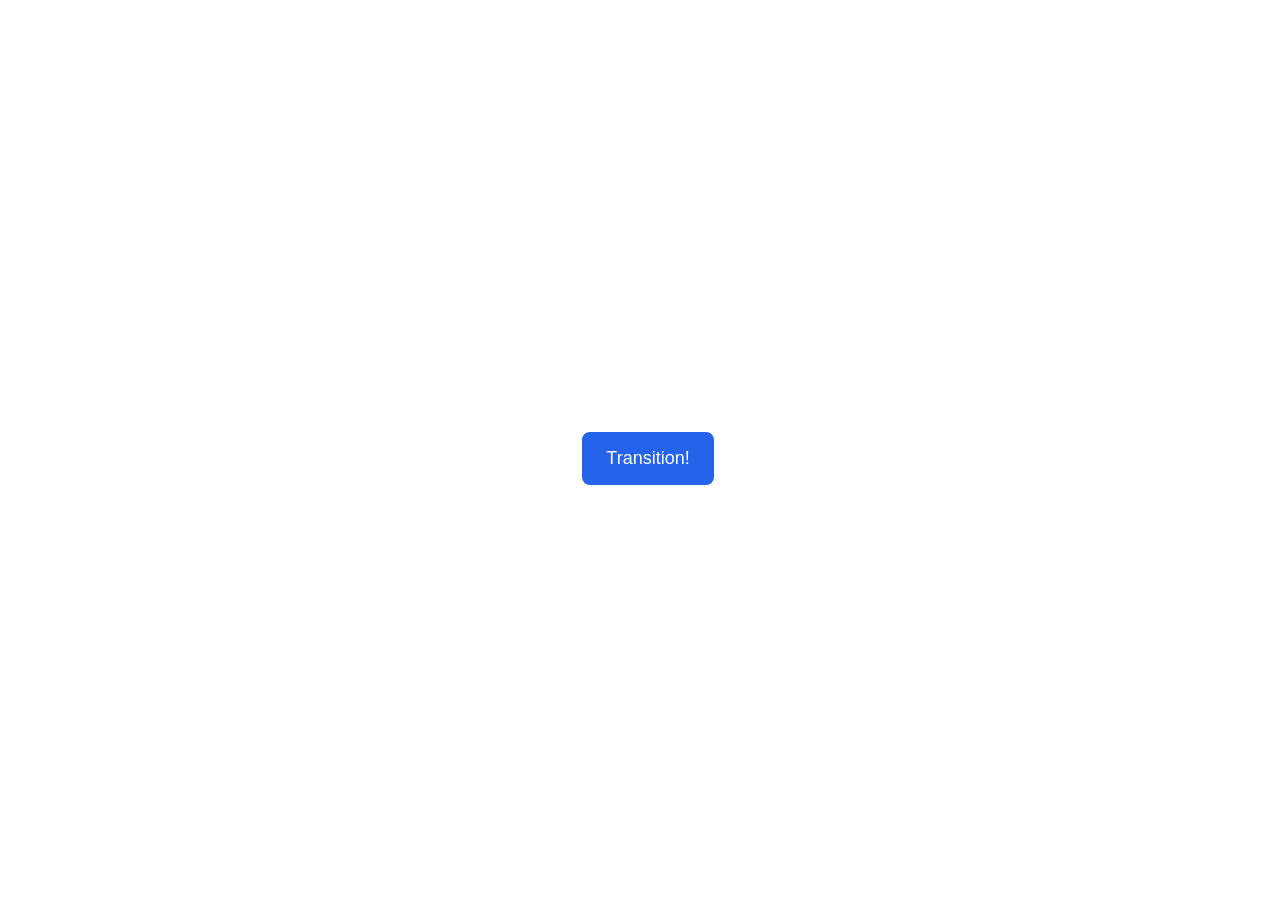
<file: advanced-html-css/animation/01-button-hover/index.html>
<!DOCTYPE html>
<html lang="en">
  <head>
    <meta charset="UTF-8" />
    <meta http-equiv="X-UA-Compatible" content="IE=edge" />
    <meta name="viewport" content="width=device-width, initial-scale=1.0" />
    <title>Button Hover</title>
    <link rel="stylesheet" href="style.css" />
  </head>
  <body>
    <div id="transition-container">
      <button>Transition!</button>
    </div>
  </body>
</html>
</file>
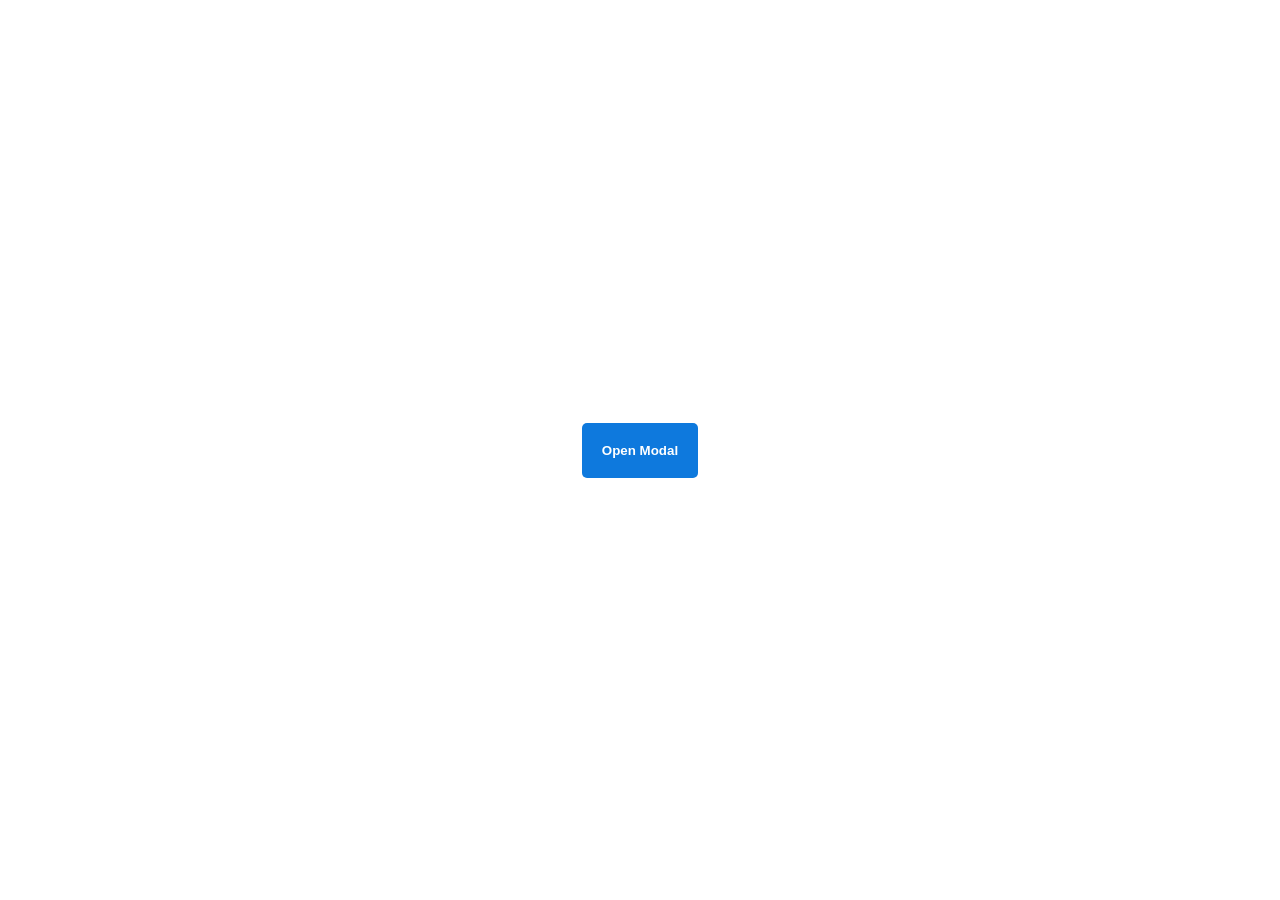
<file: advanced-html-css/animation/02-pop-up/index.html>
<!DOCTYPE html>
<html lang="en">
  <head>
    <meta charset="UTF-8" />
    <meta http-equiv="X-UA-Compatible" content="IE=edge" />
    <meta name="viewport" content="width=device-width, initial-scale=1.0" />
    <title>Popup</title>
    <link rel="stylesheet" href="style.css" />
  </head>
  <body>
    <div class="backdrop"></div>
    <div class="popup-modal">
      <h1>Look at me!</h1>
      <p>I'm a pop up dialog!</p>
      <button id="close-modal">Close Modal</button>
    </div>
    <div class="button-container">
      <button id="trigger-modal">Open Modal</button>
    </div>
    <script src="script.js"></script>
  </body>
</html>
</file>
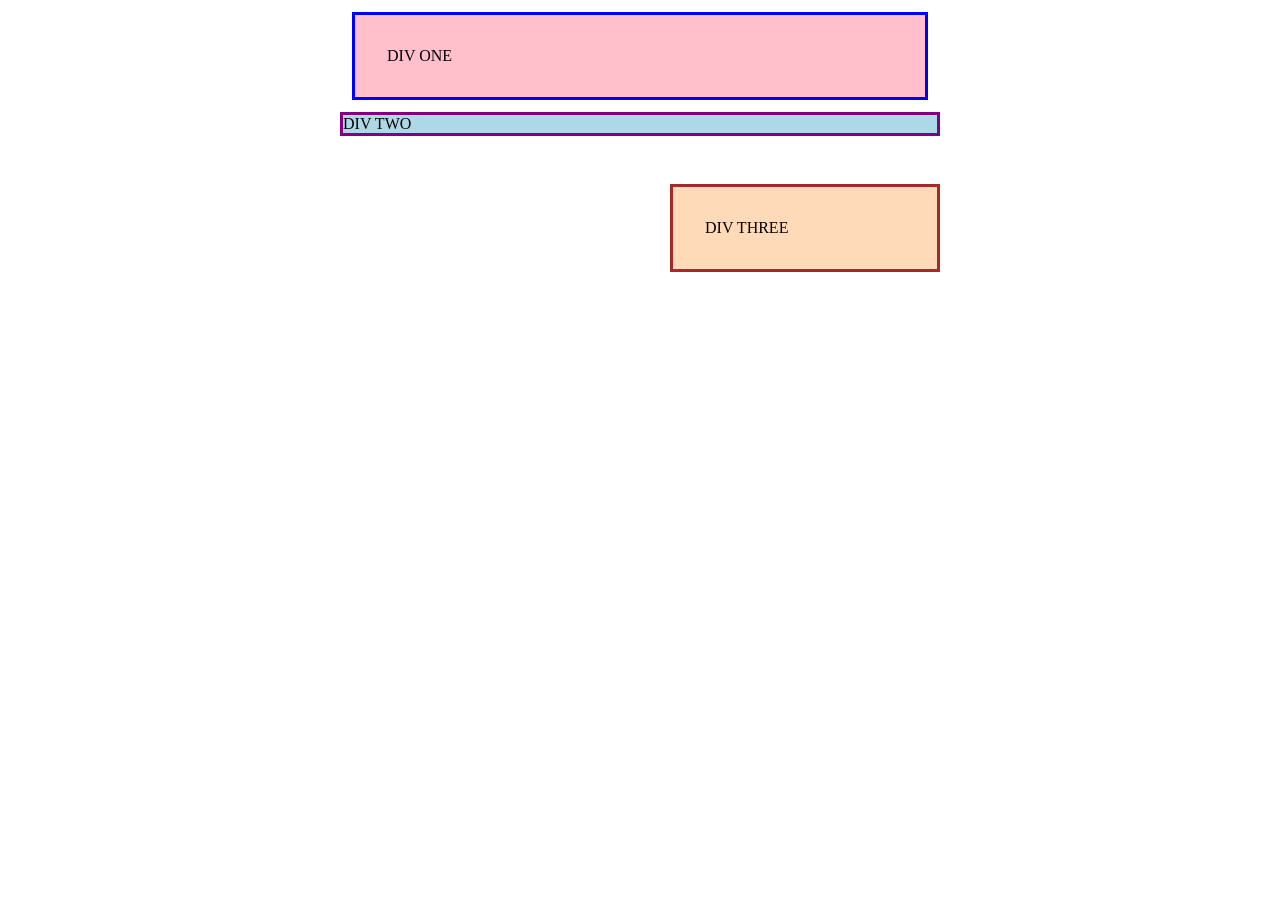
<file: foundations/block-and-inline/01-margin-and-padding-1/index.html>
<!DOCTYPE html>
<html lang="en">
  <head>
    <meta charset="UTF-8">
    <meta http-equiv="X-UA-Compatible" content="IE=edge">
    <meta name="viewport" content="width=device-width, initial-scale=1.0">
    <title>Margin and Padding exercise</title>
    <link rel="stylesheet" href="style.css">
  </head>
  <body>
    <div class="one">
      DIV ONE
    </div>
    <div class="two">
      DIV TWO
    </div>
    <div class="three">
      DIV THREE
    </div>
  </body>
</html>
</file>
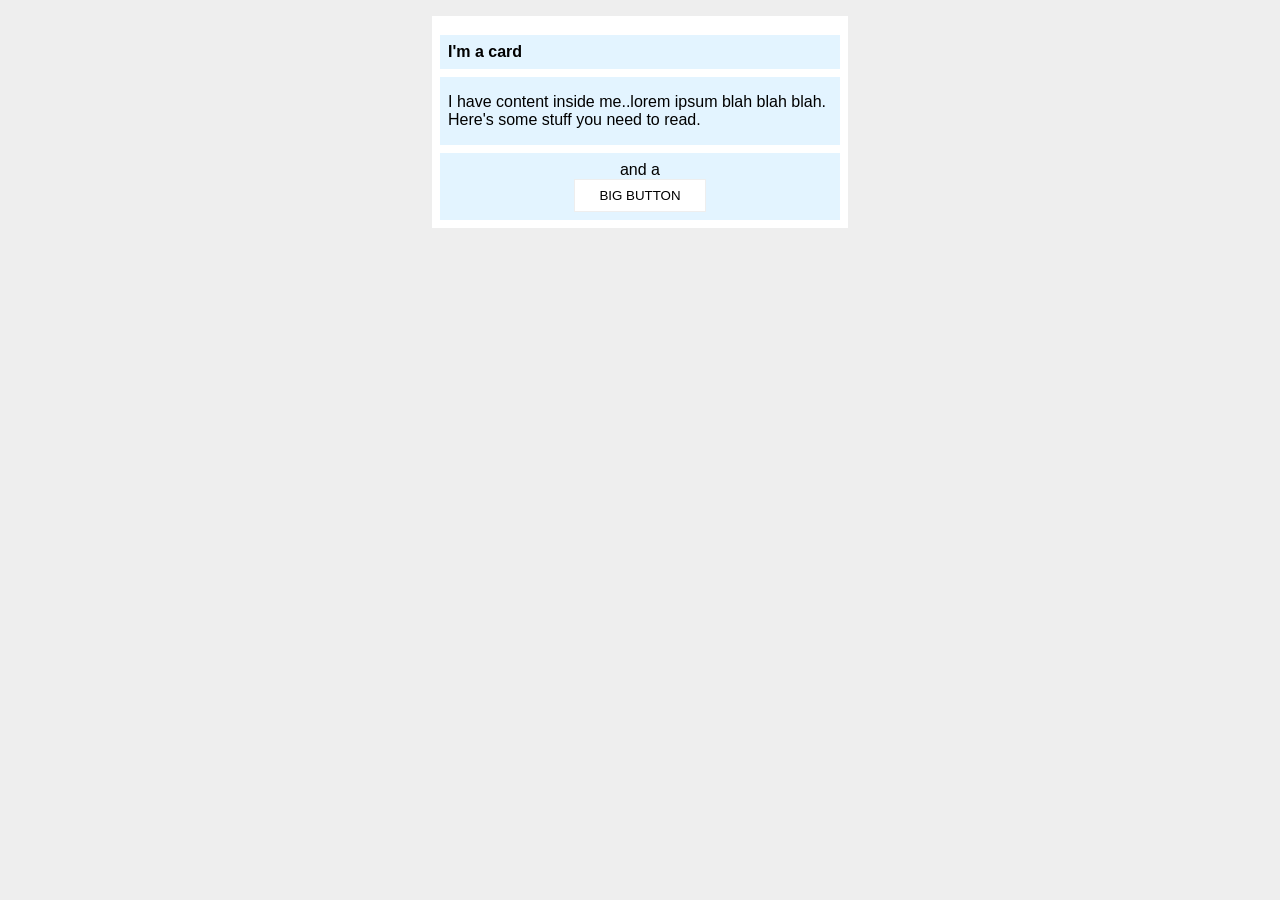
<file: foundations/block-and-inline/02-margin-and-padding-2/index.html>
<!DOCTYPE html>
<html lang="en">
  <head>
    <meta charset="UTF-8">
    <meta http-equiv="X-UA-Compatible" content="IE=edge">
    <meta name="viewport" content="width=device-width, initial-scale=1.0">
    <title>Margin and Padding exercise 2</title>
    <link rel="stylesheet" href="style.css">
  </head>
  <body>
    <div class="card">
      <h1 class="title">I'm a card</h1>
      <div class="content">I have content inside me..lorem ipsum blah blah blah. Here's some stuff you need to read.</div>
      <div class="button-container">and a <button>BIG BUTTON</button></div>
    </div>
  </body>
</html>
</file>
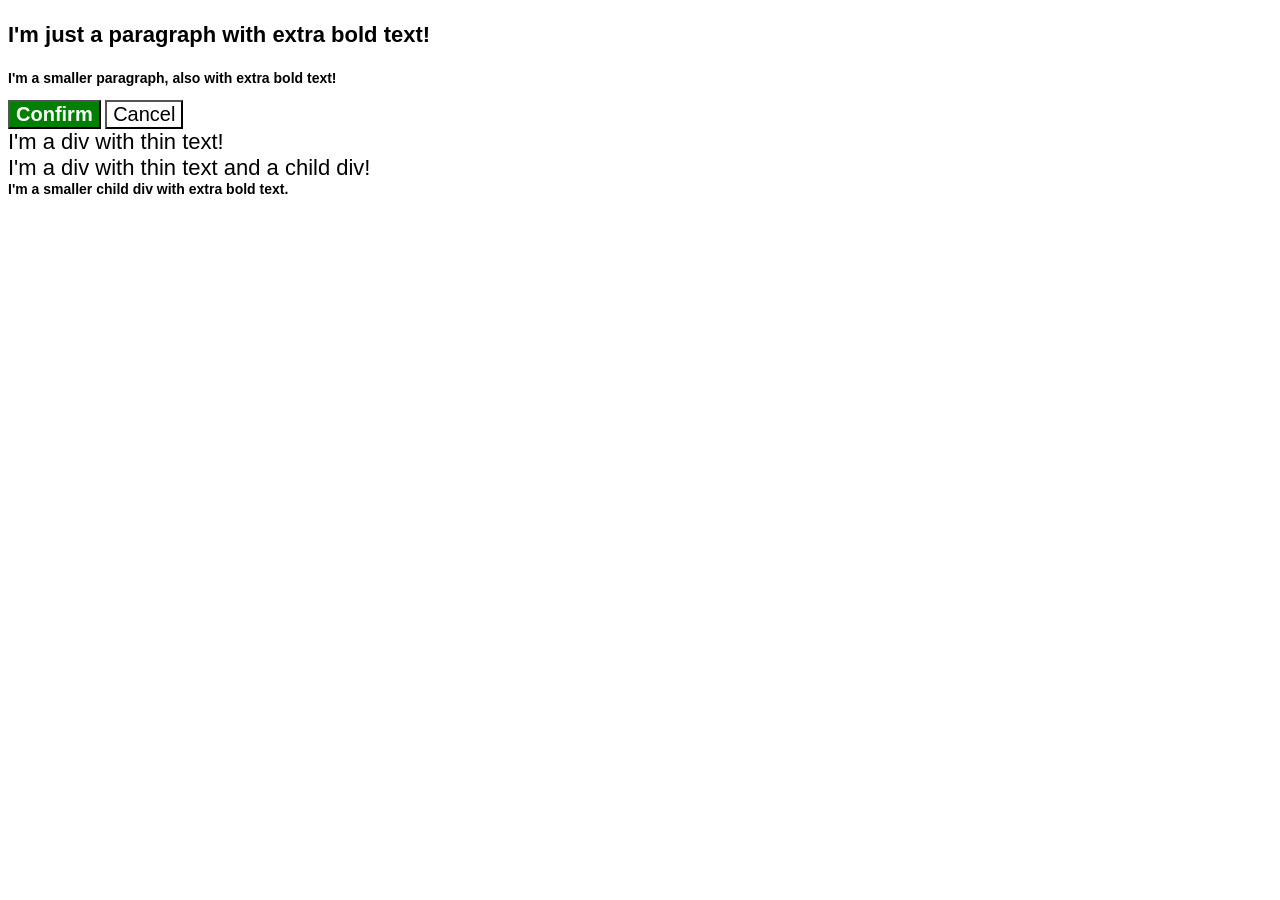
<file: foundations/cascade/01-cascade-fix/index.html>
<!DOCTYPE html>
<html lang="en">
  <head>
    <meta charset="UTF-8">
    <meta http-equiv="X-UA-Compatible" content="IE=edge">
    <meta name="viewport" content="width=device-width, initial-scale=1.0">
    <title>Fix the Cascade</title>
    <link rel="stylesheet" href="style.css">
  </head>
  <body>
    <p class="para">I'm just a paragraph with extra bold text!</p>
    <p class="para small-para">I'm a smaller paragraph, also with extra bold text!</p>

    <button id="confirm-button" class="button confirm">Confirm</button>
    <button id="cancel-button" class="button cancel">Cancel</button>

    <div class="text">I'm a div with thin text!</div>
    <div class="text">I'm a div with thin text and a child div!
      <div class="text child">I'm a smaller child div with extra bold text.</div>
    </div>
  </body>
</html>
</file>
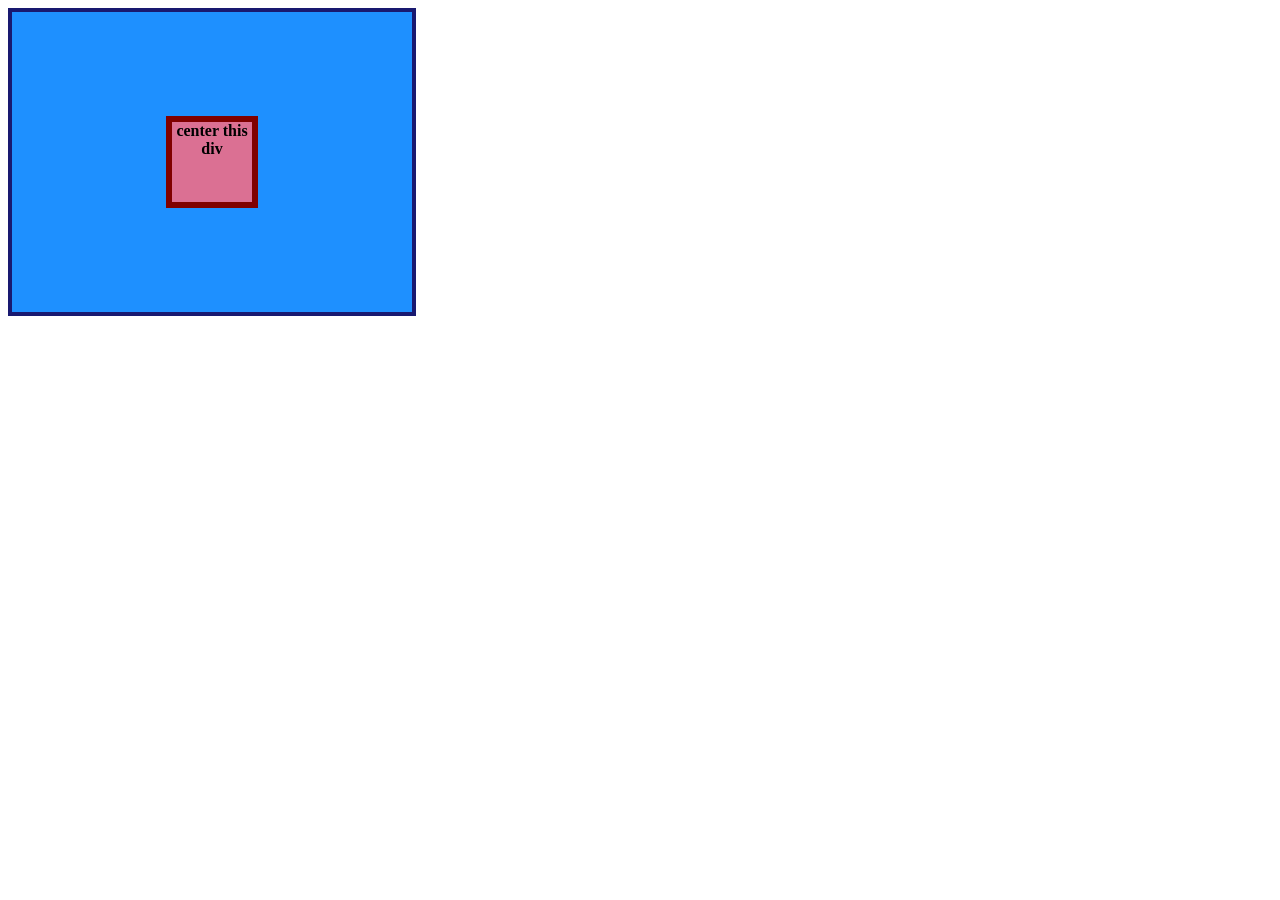
<file: foundations/flex/01-flex-center/index.html>
<!DOCTYPE html>
<html lang="en">
  <head>
    <meta charset="UTF-8">
    <meta http-equiv="X-UA-Compatible" content="IE=edge">
    <meta name="viewport" content="width=device-width, initial-scale=1.0">
    <title>CENTER THIS DIV</title>
    <link rel="stylesheet" href="style.css">
  </head>
  <body>
    <div class="container">
      <div class="box">center this div</div>
    </div>
  </body>
</html>
</file>
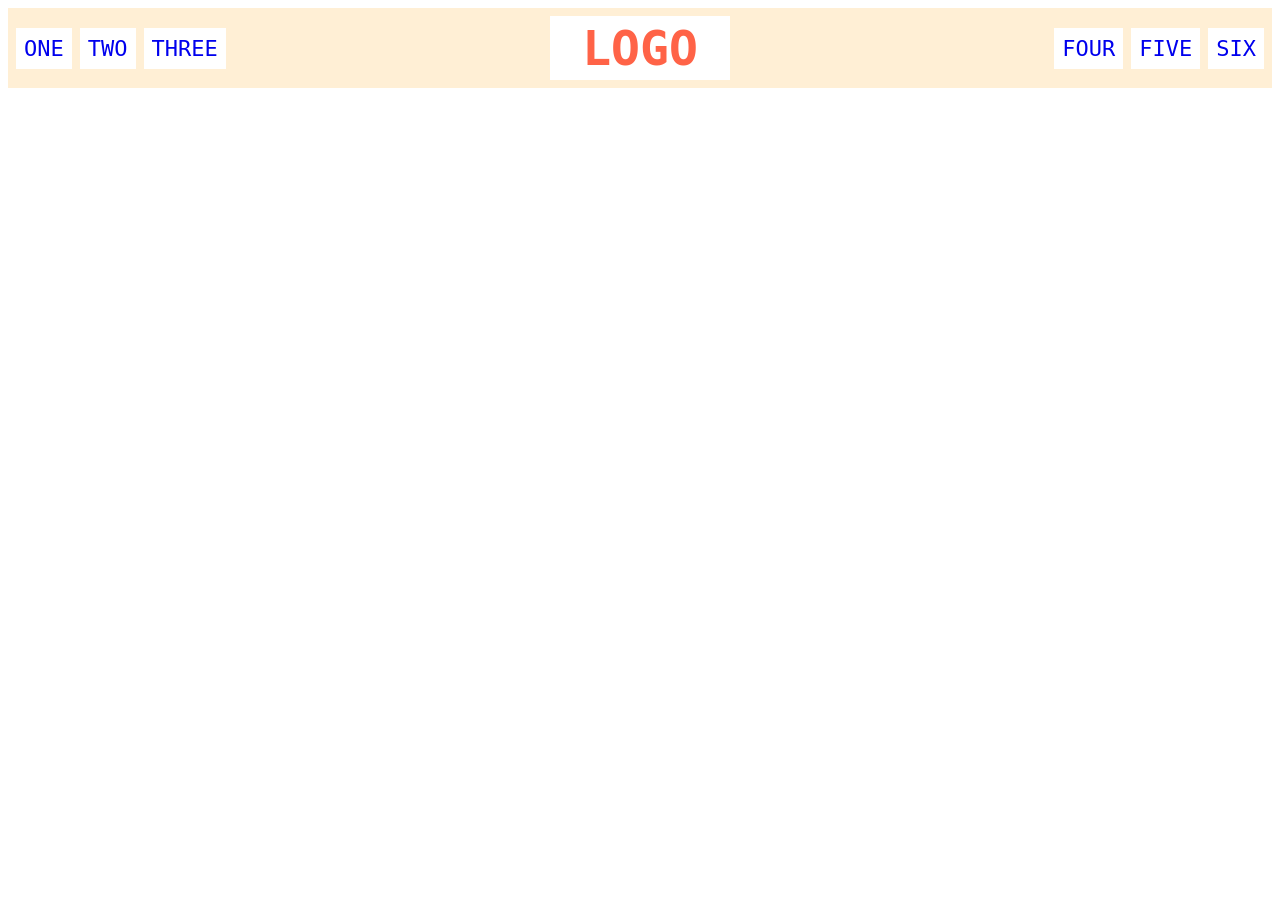
<file: foundations/flex/02-flex-header/index.html>
<!DOCTYPE html>
<html lang="en">
  <head>
    <meta charset="UTF-8">
    <meta http-equiv="X-UA-Compatible" content="IE=edge">
    <meta name="viewport" content="width=device-width, initial-scale=1.0">
    <title>Flex Header</title>
    <link rel="stylesheet" href="style.css">
  </head>
  <body>
    <div class="header">
      <div class="left-links">
        <ul>
          <li><a href="#">ONE</a></li>
          <li><a href="#">TWO</a></li>
          <li><a href="#">THREE</a></li>
        </ul>
      </div>
      <div class="logo">LOGO</div>
      <div class="right-links">
        <ul>
          <li><a href="#">FOUR</a></li>
          <li><a href="#">FIVE</a></li>
          <li><a href="#">SIX</a></li>
        </ul>
      </div>
    </div>
  </body>
</html>
</file>
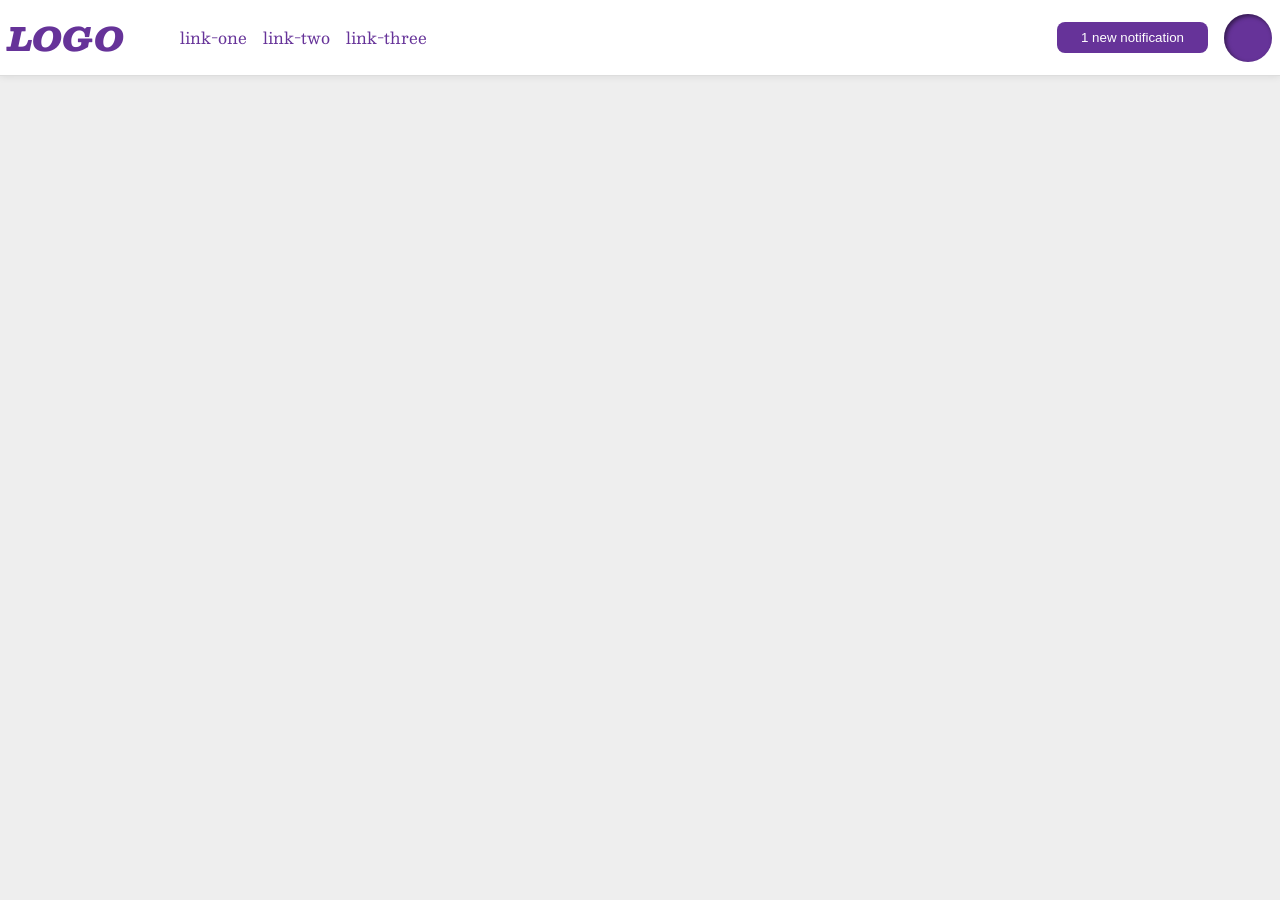
<file: foundations/flex/03-flex-header-2/index.html>
<!DOCTYPE html>
<html lang="en">
  <head>
    <meta charset="UTF-8">
    <meta http-equiv="X-UA-Compatible" content="IE=edge">
    <meta name="viewport" content="width=device-width, initial-scale=1.0">
    <title>Flex Header 2</title>
    <link rel="stylesheet" href="style.css">
  </head>
  <body>
    <div class="header">
    <div class="flex-container1">  
      <div class="logo">
        LOGO
      </div>
      <ul class="links">
        <li><a href="https://google.com">link-one</a></li>
        <li><a href="https://google.com">link-two</a></li>
        <li><a href="https://google.com">link-three</a></li>
      </ul>
    </div>
    <div class="flex-container2">
      <button class="notifications">
        1 new notification
      </button>
      <div class="profile-image"></div>
    </div>
    </div>
  </body>
</html>
</file>
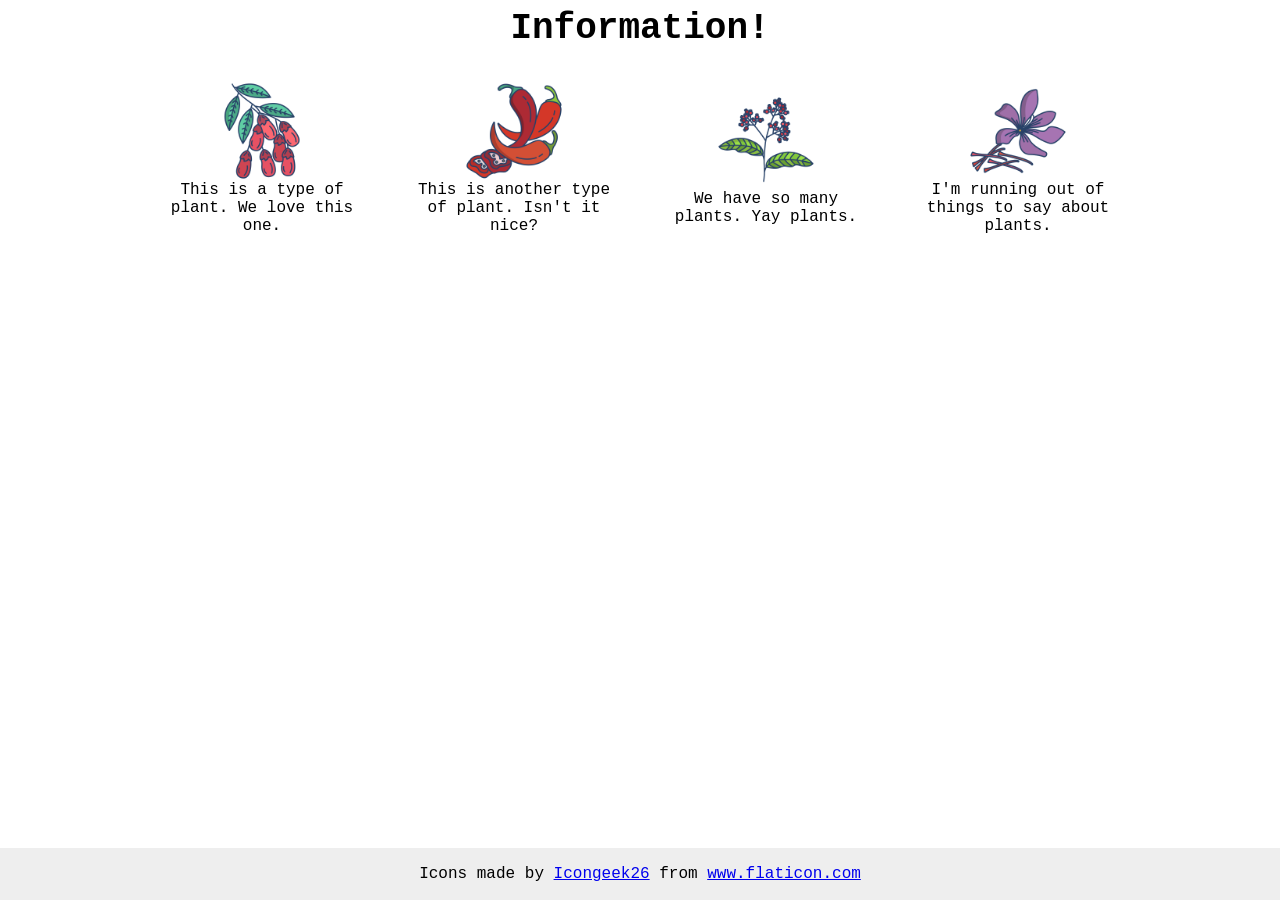
<file: foundations/flex/04-flex-information/index.html>
<!DOCTYPE html>
<html lang="en">
  <head>
    <meta charset="UTF-8">
    <meta http-equiv="X-UA-Compatible" content="IE=edge">
    <meta name="viewport" content="width=device-width, initial-scale=1.0">
    <title>Information</title>
    <link rel="stylesheet" href="style.css">
  </head>
  <body>
    <div class="title">Information!</div>
    <div class="header">
      <div class="container1">
        <img src="./images/barberry.png" alt="barberry">
        <div class="text">This is a type of plant. We love this one.</div>
      </div>
      <div class="container2">
        <img src="./images/chilli.png" alt="chili">
        <div class="text">This is another type of plant. Isn't it nice?</div>
      </div>
      <div class="container3">
        <img src="./images/pepper.png" alt="pepper">
        <div class="text">We have so many plants. Yay plants.</div>
      </div>
      <div class="container4">  
        <img src="./images/saffron.png" alt="saffron">
        <div class="text">I'm running out of things to say about plants.</div>
      </div>  
    <!-- disregard this section, it's here to give attribution to the creator of these icons -->
    <div class="footer">
      <div>Icons made by <a href="https://www.flaticon.com/authors/icongeek26" title="Icongeek26">Icongeek26</a> from <a href="https://www.flaticon.com/" title="Flaticon">www.flaticon.com</a></div>
    </div>
    </div>
  </body>
</html>
</file>
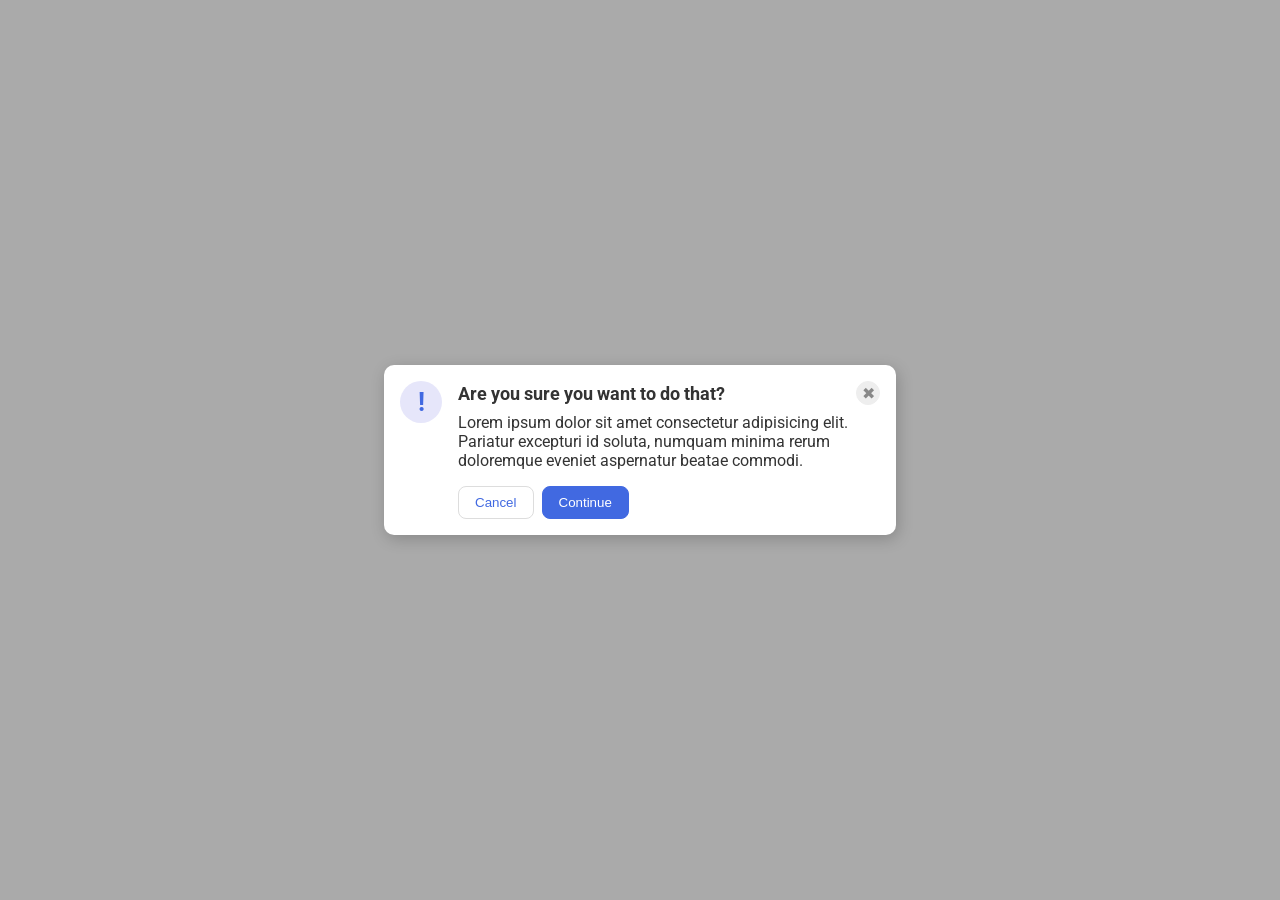
<file: foundations/flex/05-flex-modal/index.html>
<!DOCTYPE html>
<html lang="en">
<head>
  <meta charset="UTF-8">
  <meta http-equiv="X-UA-Compatible" content="IE=edge">
  <meta name="viewport" content="width=device-width, initial-scale=1.0">
  <link rel="stylesheet" href="style.css">
  <title>Modal</title>
</head>
<body>

  <div class="modal">
    <div class="icon">!</div>

    <div class="container">
      <div class="header">
        Are you sure you want to do that?
        <button class="close-button">✖</button>
      </div>

      <div class="text">
        Lorem ipsum dolor sit amet consectetur adipisicing elit. Pariatur excepturi id soluta, numquam minima rerum doloremque eveniet aspernatur beatae commodi.
      </div>

      <div class="actions">
        <button class="cancel">Cancel</button>
        <button class="continue">Continue</button>
      </div>
    </div>
  </div>

</body>
</html>
</file>
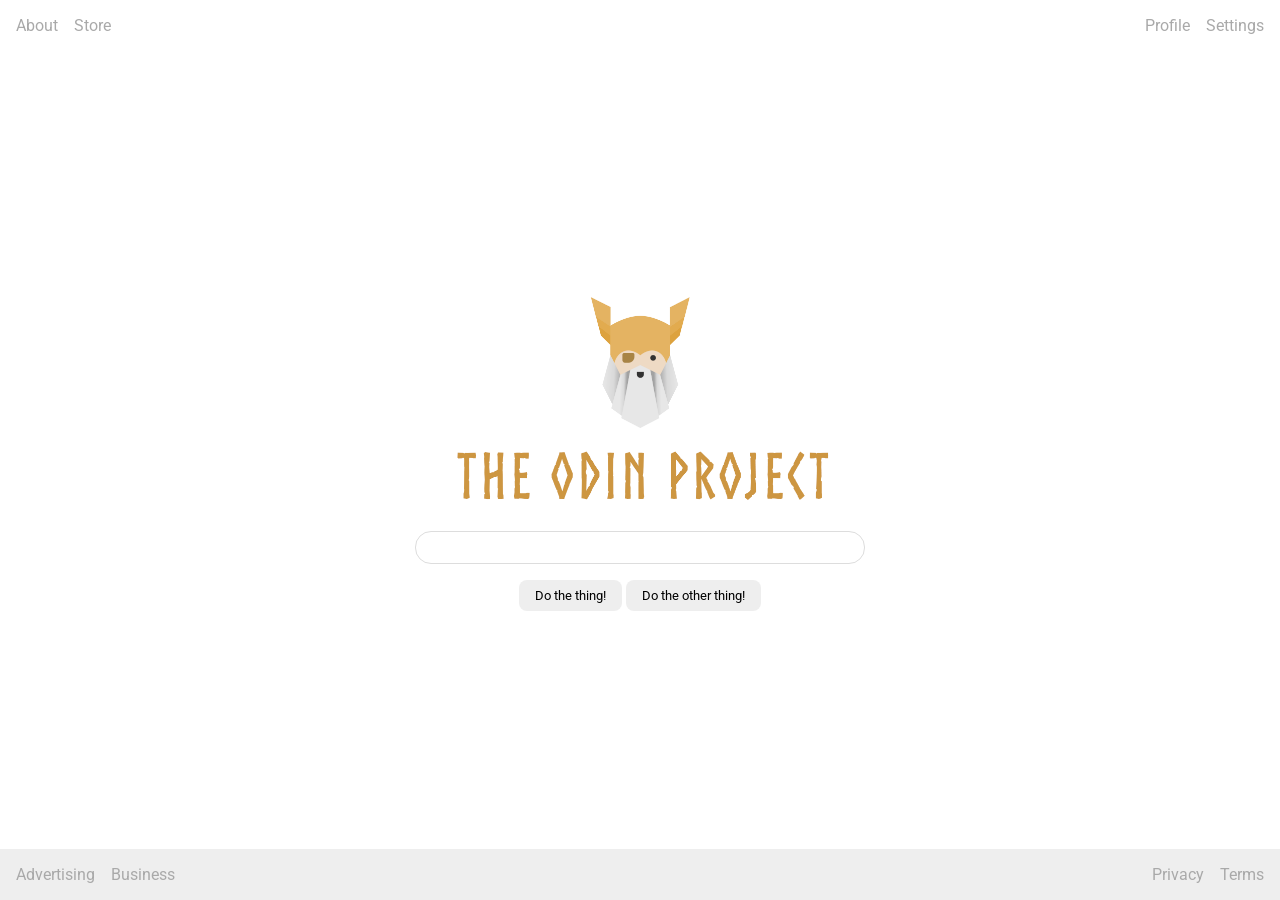
<file: foundations/flex/06-flex-layout/index.html>
<!DOCTYPE html>
<html lang="en">
  <head>
    <meta charset="UTF-8">
    <meta http-equiv="X-UA-Compatible" content="IE=edge">
    <meta name="viewport" content="width=device-width, initial-scale=1.0">
    <title>LAYOUT</title>
    <link rel="stylesheet" href="./style.css">
  </head>
  <body>
    <div class="header">
      <ul class="left-links">
        <li><a href="#">About</a></li>
        <li><a href="#">Store</a></li>
      </ul>
      <ul class="right-links">
        <li><a href="#">Profile</a></li>
        <li><a href="#">Settings</a></li>
      </ul>
    </div>
    <div class="content">
      <img src="./logo.png" alt="Project logo. Represents odin with the project name.">
      <div class="input">
        <input type="text">
      </div>
      <div class="buttons">
        <button>Do the thing!</button>
        <button>Do the other thing!</button>
      </div>
    </div>
    <div class="footer">
      <ul class="left-links">
        <li><a href="#">Advertising</a></li>
        <li><a href="#">Business</a></li>
      </ul>
      <ul class="right-links">
        <li><a href="#">Privacy</a></li>
        <li><a href="#">Terms</a></li>
      </ul>
    </div>
  </body>
</html>
</file>
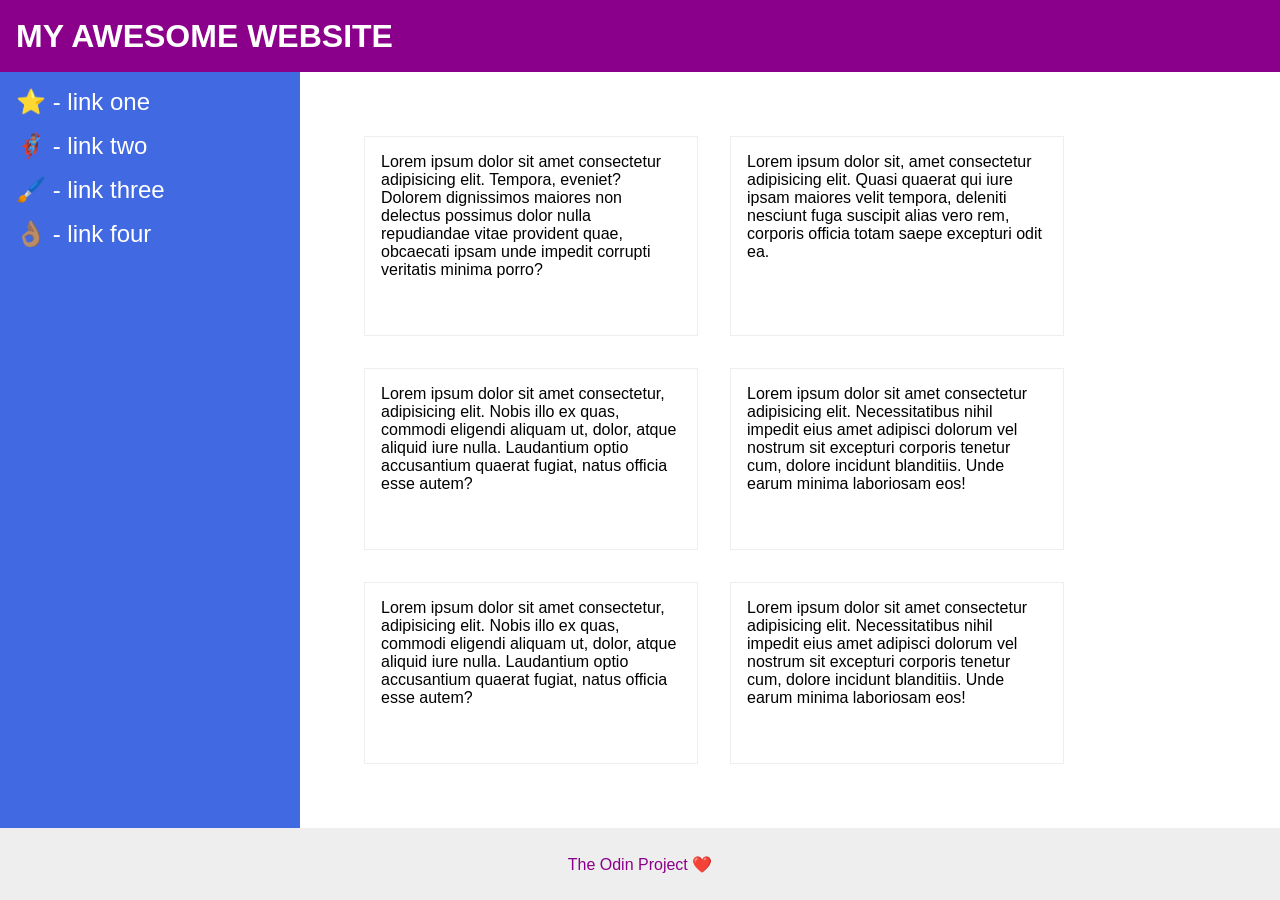
<file: foundations/flex/07-flex-layout-2/index.html>
<!DOCTYPE html>
<html lang="en">
  <head>
    <meta charset="UTF-8">
    <meta http-equiv="X-UA-Compatible" content="IE=edge">
    <meta name="viewport" content="width=device-width, initial-scale=1.0">
    <title>The Holy Grail</title>
    <link rel="stylesheet" href="style.css">
  </head>
  <body>
    <div class="header">
      MY AWESOME WEBSITE
    </div>
    <div class="content">
    <div class="sidebar">
      <ul>
        <li><a href="#">⭐ - link one</a></li>
        <li><a href="#">🦸🏽‍♂️ - link two</a></li>
        <li><a href="#">🖌️ - link three</a></li>
        <li><a href="#">👌🏽 - link four</a></li>
      </ul>
    </div>
    <div class="cards">
      <div class="card">Lorem ipsum dolor sit amet consectetur adipisicing elit. Tempora, eveniet? Dolorem dignissimos maiores non delectus possimus dolor nulla repudiandae vitae provident quae, obcaecati ipsam unde impedit corrupti veritatis minima porro?</div>
      <div class="card">Lorem ipsum dolor sit, amet consectetur adipisicing elit. Quasi quaerat qui iure ipsam maiores velit tempora, deleniti nesciunt fuga suscipit alias vero rem, corporis officia totam saepe excepturi odit ea.</div>
      <div class="card">Lorem ipsum dolor sit amet consectetur, adipisicing elit. Nobis illo ex quas, commodi eligendi aliquam ut, dolor, atque aliquid iure nulla. Laudantium optio accusantium quaerat fugiat, natus officia esse autem?</div>
      <div class="card">Lorem ipsum dolor sit amet consectetur adipisicing elit. Necessitatibus nihil impedit eius amet adipisci dolorum vel nostrum sit excepturi corporis tenetur cum, dolore incidunt blanditiis. Unde earum minima laboriosam eos!</div>
      <div class="card">Lorem ipsum dolor sit amet consectetur, adipisicing elit. Nobis illo ex quas, commodi eligendi aliquam ut, dolor, atque aliquid iure nulla. Laudantium optio accusantium quaerat fugiat, natus officia esse autem?</div>
      <div class="card">Lorem ipsum dolor sit amet consectetur adipisicing elit. Necessitatibus nihil impedit eius amet adipisci dolorum vel nostrum sit excepturi corporis tenetur cum, dolore incidunt blanditiis. Unde earum minima laboriosam eos!</div>
    </div>
    </div>
    <div class="footer">
      The Odin Project ❤️
    </div>
  </body>
</html>
</file>
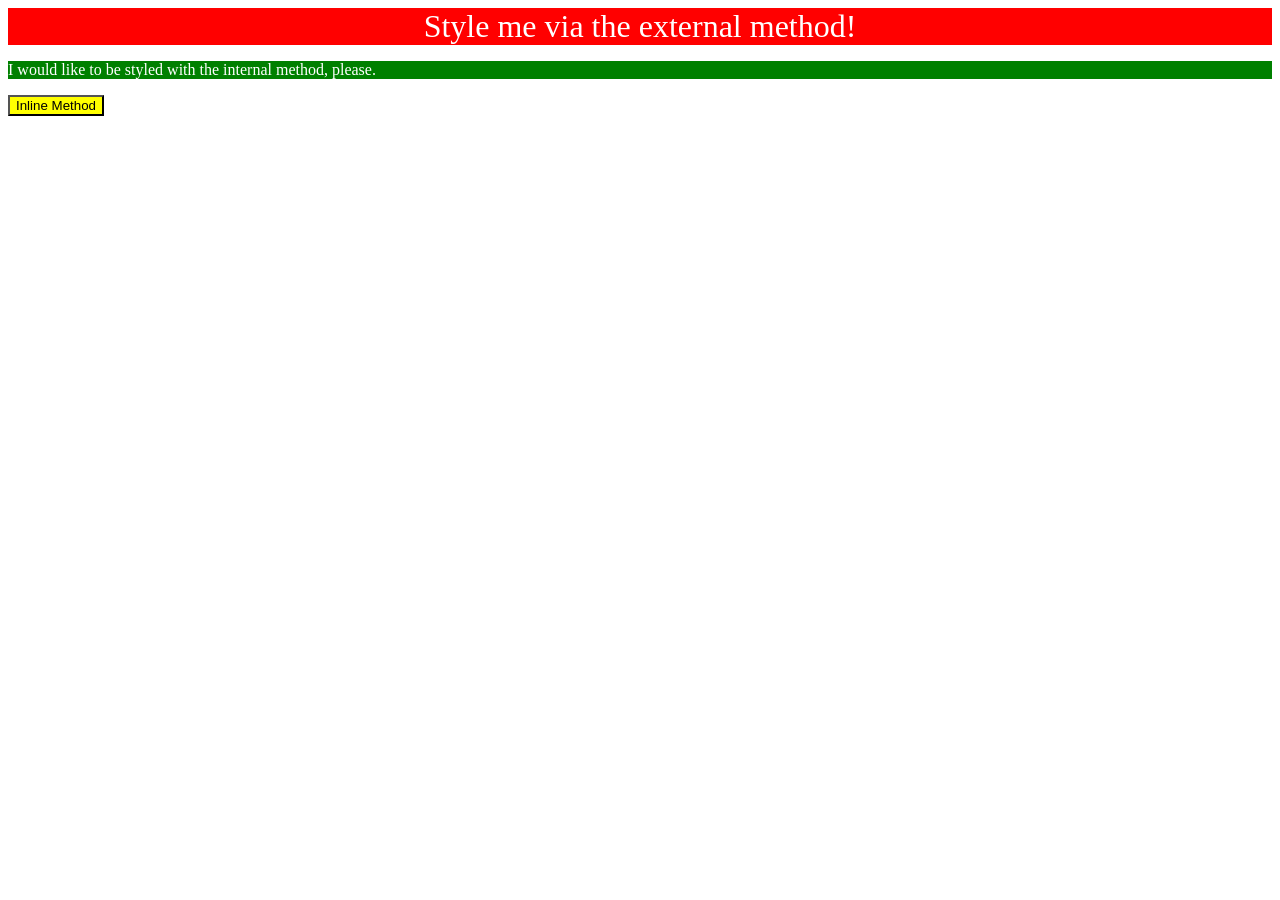
<file: foundations/intro-to-css/01-css-methods/index.html>
<!DOCTYPE html>
<html lang="en">
  <head>
    <meta charset="UTF-8">
    <meta http-equiv="X-UA-Compatible" content="IE=edge">
    <meta name="viewport" content="width=device-width, initial-scale=1.0">
    <link rel="stylesheet" href="styles.css">
    <title>Methods for Adding CSS</title>
    <style>
      p{
        color: white;
        background-color: green;
      }
    </style>
  </head>
  <body>
    <div>Style me via the external method!</div>
    <p>I would like to be styled with the internal method, please.</p>
    <button style="background-color: yellow">Inline Method</button>
  </body>
</html>
</file>
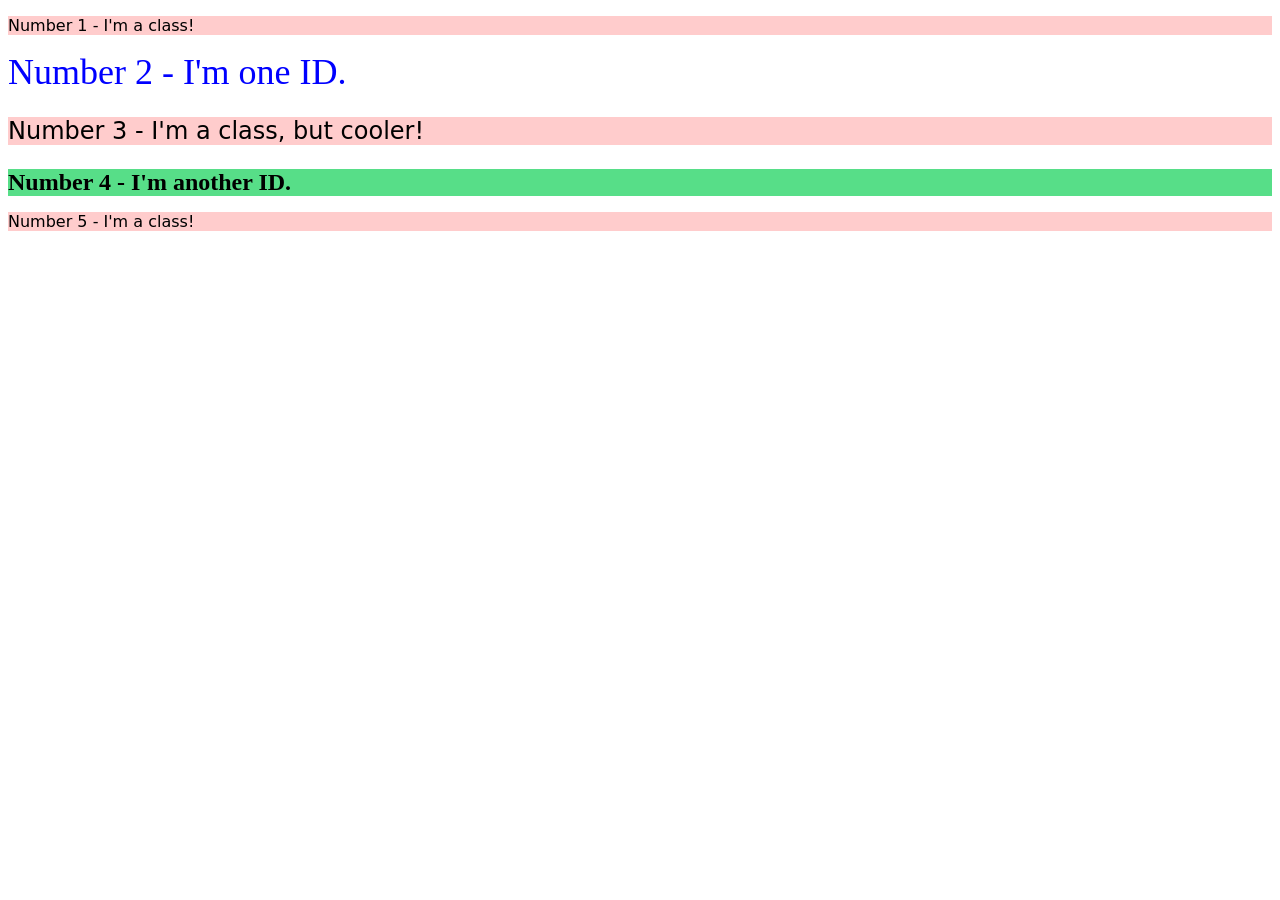
<file: foundations/intro-to-css/02-class-id-selectors/index.html>
<!DOCTYPE html>
<html lang="en">
  <head>
    <meta charset="UTF-8">
    <meta http-equiv="X-UA-Compatible" content="IE=edge">
    <meta name="viewport" content="width=device-width, initial-scale=1.0">
    <title>Class and ID Selectors</title>
    <link rel="stylesheet" href="style.css">
  </head>
  <body>
    <p class="odd">Number 1 - I'm a class!</p>
    <div id="second-line">Number 2 - I'm one ID.</div>
    <p class="odd third-line">Number 3 - I'm a class, but cooler!</p>
    <div id="fourth-line">Number 4 - I'm another ID.</div>
    <p class="odd">Number 5 - I'm a class!</p>
  </body>
</html>
</file>
<file: advanced-html-css/animation/01-button-hover/style.css>
#transition-container {
  width: 100vw;
  height: 100vh;
  display: flex;
  flex-direction: column;
  justify-content: center;
  align-items: center;
  font-family: Arial, sans-serif;
}

button {
  border-radius: 8px;
  border: none;
  background-color: #2563eb;
  color: white;
  font-size: 18px;
  padding: 16px 24px;
  text-align: center;
}
</file>
<file: advanced-html-css/animation/02-pop-up/style.css>
* {
  padding: 0;
  margin: 0;
}

body {
  overflow: hidden;
}

.button-container {
  width: 100vw;
  height: 100vh;
  background-color: #ffffff;
  opacity: 100%;
  display: flex;
  align-items: center;
  justify-content: center;
}

button {
  padding: 20px;
  color: #ffffff;
  background-color: #0e79dd;
  border: none;
  border-radius: 5px;
  font-weight: 600;
}

.popup-modal {
  padding: 32px 64px;
  background-color: white;
  border: 1px solid black;
  border-radius: 10px;
  position: fixed;
  top: 50%;
  left: 50%;
  transform-origin: center;
  transform: translate(-50%, -50%);
  pointer-events: none;
  opacity: 0%;
  text-align: center;
}

.popup-modal p {
  margin-bottom: 24px;
}

.backdrop {
  pointer-events: none;
  position: fixed;
  inset: 0;
  background: #000;
  opacity: 0%;
}

.popup-modal.show {
  opacity: 100%;
  pointer-events: all;
}

.backdrop.show {
  opacity: 30%;
}
</file>
<file: foundations/block-and-inline/01-margin-and-padding-1/style.css>
body {
  max-width: 600px;
  margin: 0 auto;
}

.one {
  background: pink;
  border: 3px solid blue;
  /* CHANGE ME */
  padding: 32px;
  margin: 12px;
}

.two {
  background: lightblue;
  border: 3px solid purple;
  /* CHANGE ME */
  margin-bottom: 48px;
}

.three {
  background: peachpuff;
  border: 3px solid brown;
  width: 200px;
  /* CHANGE ME */
  padding: 32px;
  margin-left: auto;
}
</file>
<file: foundations/block-and-inline/02-margin-and-padding-2/style.css>
body {
  background: #eee;
  font-family: sans-serif;
 
}

.card {
  width: 400px;
  background: #fff;
  margin: 16px auto;
  padding: 8px;
}

.title {
  background: #e3f4ff;
  margin-bottom: 8px;
  font-size: 16px;
  padding: 8px;
}

.content {
  background: #e3f4ff;
  margin-bottom: 8px;
  padding: 16px 8px;
}

.button-container {
  background: #e3f4ff;
  text-align: center;
  padding: 8px;
}

button {
  background: white;
  border: 1px solid #eee;
  display: block;
  margin: 0 auto;
  padding: 8px 24px
}
</file>
<file: foundations/cascade/01-cascade-fix/style.css>
body {
  font-family: Arial, Helvetica, sans-serif;
}

.para,
.small-para {
  color: hsl(0, 0%, 0%);
  font-weight: 800;
}
.para {
  font-size: 22px;
}

.small-para {
  font-size: 14px;
  font-weight: 800;
}

#confirm-button.confirm {
  background: green;
  color: white;
  font-weight: bold;
} 

.button {
  background-color: rgb(255, 255, 255);
  color: rgb(0, 0, 0);
  font-size: 20px;
}

.child {
  color: rgb(0, 0, 0);
  font-weight: 800;
  font-size: 14px;
}

div {
  color: rgb(0, 0, 0);
  font-size: 22px;
  font-weight: 100;
}
</file>
<file: foundations/flex/01-flex-center/style.css>
.container {
  background: dodgerblue;
  border: 4px solid midnightblue;
  width: 400px;
  height: 300px;
  display: flex;
  justify-content: center;
  align-items: center;
}

.box {
  background: palevioletred;
  font-weight: bold;
  text-align: center;
  border: 6px solid maroon;
  width: 80px;
  height: 80px;
}
</file>
<file: foundations/flex/02-flex-header/style.css>
.header  {
  font-family: monospace;
  background: papayawhip;
}

.logo {
  font-size: 48px;
  font-weight: 900;
  color: tomato;
  background: white;
  padding: 4px 32px;
}

ul {
  /* this removes the dots on the list items*/
  list-style-type: none;
}

a {
  font-size: 22px;
  background: white;
  padding: 8px;
  /* this removes the line under the links */
  text-decoration: none;
}


.header {
  padding: 8px;
  display: flex;
  align-items: center;
  justify-content: space-between;
}

ul {
  display: flex;
  margin: 0;
  padding: 0;
  gap: 8px;
}
</file>
<file: foundations/flex/03-flex-header-2/style.css>
/* this is some magical font-importing.  
you'll learn about it later. */
@import url('https://fonts.googleapis.com/css2?family=Besley:ital,wght@0,400;1,900&display=swap');

body {
  margin: 0;
  background: #eee;
  font-family: Besley, serif;
}

.header {
  background: white;
  border-bottom: 1px solid #ddd;
  box-shadow: 0 0 8px rgba(0,0,0,.1);
  display:flex;
  flex-direction: row;
  justify-content: space-between;
  margin: 0px;
  padding: 8px;
  gap: 16px;
}
.flex-container1, .flex-container2{
  display: flex;
  align-items: center;
  gap: 16px;
}


.profile-image {
  background: rebeccapurple;
  box-shadow: inset 2px 2px 4px rgba(0,0,0,.5);
  border-radius: 50%;
  width: 48px;
  height: 48px;
}

.logo {
  color: rebeccapurple;
  font-size: 32px;
  font-weight: 900;
  font-style: italic;
}

button {
  border: none;
  border-radius: 8px;
  background: rebeccapurple;
  color: white;
  padding: 8px 24px;
}

a {
  /* this removes the line under our links */
  text-decoration: none;
  color: rebeccapurple;
}

ul {
  display: flex;
  list-style-type: none;
  gap: 16px;
}
</file>
<file: foundations/flex/04-flex-information/style.css>
body {
  font-family: 'Courier New', Courier, monospace;
  text-align: center;
}
.title{
  display: flex;
  justify-content: center;
  margin-bottom: 32px;
}
.header{
  display: flex;
  justify-content: center;
  gap: 52px;
}
.container1, .container2, .container3, .container4{
  display: flex;
  flex-direction: column;
  width: 200px;
  justify-content: center;
  align-items: center;
}

img {
  width: 100px;
  height: 100px;
}

.title {
  font-size: 36px;
  font-weight: 900;
}

/* do not edit this footer */
.footer {
  position: fixed;
  bottom: 0;
  left: 0;
  right: 0;
  height: 52px;
  display: flex;
  align-items: center;
  justify-content: center;
  background: #eee;
}
</file>
<file: foundations/flex/05-flex-modal/style.css>
@import url('https://fonts.googleapis.com/css2?family=Roboto:wght@400;700&display=swap');

html, body {
  height: 100%;
}

body {
  font-family: Roboto, sans-serif;
  margin: 0;
  background: #aaa;
  color: #333;

  display: flex;
  align-items: center;
  justify-content: center;
}

/* Modal layout */
.modal {
  background: white;
  width: 480px;
  border-radius: 10px;
  box-shadow: 2px 4px 16px rgba(0,0,0,.2);

  display: flex;
  gap: 16px;
  padding: 16px;
}

/* Icon */
.icon {
  color: royalblue;
  font-size: 26px;
  font-weight: 700;
  background: lavender;
  width: 42px;
  height: 42px;
  border-radius: 50%;

  display: flex;
  align-items: center;
  justify-content: center;

  flex-shrink: 0;
}

/* Content container */
.container {
  display: flex;
  flex-direction: column;
}

/* Header */
.header {
  display: flex;
  justify-content: space-between;
  align-items: center;

  font-size: 18px;
  font-weight: 700;
  margin-bottom: 8px;
}

/* Text */
.text {
  margin-bottom: 16px;
}

/* Buttons container */
.actions {
  display: flex;
  justify-content: flex-start;
  gap: 8px;
}

/* Buttons base */
button {
  cursor: pointer;
  padding: 8px 16px;
  border-radius: 8px;
}

/* Close button */
.close-button {
  background: #eee;
  border-radius: 50%;
  color: #888;
  font-size: 16px;
  height: 24px;
  width: 24px;

  display: flex;
  align-items: center;
  justify-content: center;

  border: 1px solid #eee;
  padding: 0;
}

/* Continue button */
button.continue {
  background: royalblue;
  border: 1px solid royalblue;
  color: white;
}

/* Cancel button */
button.cancel {
  background: white;
  border: 1px solid #ddd;
  color: royalblue;
}
</file>
<file: foundations/flex/06-flex-layout/style.css>
@import url('https://fonts.googleapis.com/css2?family=Roboto:wght@400;700&display=swap');

body {
  height: 100vh;
  margin: 0;
  overflow: hidden;
  font-family: Roboto, sans-serif;
  display: flex;
  flex-direction: column;
}

img {
  width: 600px;
}
.content{
  flex:1;
  display: flex;
  align-items: center;
  justify-content: center;
  flex-direction: column;
  gap:16px;
}
button {
  font-family: Roboto, sans-serif;
  border: none;
  border-radius: 8px;
  background: #eee;
  padding: 8px 16px;
}

input {
  border: 1px solid #ddd;
  border-radius: 16px;
  padding: 8px 24px;
  width: 400px;
}
.header, .footer{
  display: flex;
  justify-content: space-between;
  padding: 16px;
  
}

ul{
  display: flex;
  list-style:none;
  margin: 0;
  padding: 0;
  gap: 16px;
}
.footer {
  background: #eee;
}
a{
  text-decoration: none;
  color:darkgray;
}
</file>
<file: foundations/flex/07-flex-layout-2/style.css>
body {
  font-family: -apple-system, BlinkMacSystemFont, 'Segoe UI', Roboto, Oxygen, Ubuntu, Cantarell, 'Open Sans', 'Helvetica Neue', sans-serif;
  margin: 0;
  min-height: 100vh;

  display: flex;
  flex-direction: column;
}

.header {
  height: 72px;
  background: darkmagenta;
  color: white;
  font-size: 32px;
  font-weight: 900;
  display: flex;
  align-items: center;
  padding: 0 16px;
}

.footer {
  height: 72px;
  background: #eee;
  color: darkmagenta;

  display: flex;
  justify-content: center;
  align-items: center;
}

.content {
  flex: 1;
  display: flex;
}

.sidebar {
  width: 300px;
  background: royalblue;
  box-sizing: border-box;
  padding: 16px;
}

.cards {
  flex: 1;
  display: flex;
  flex-wrap: wrap;
  padding: 48px;
}

.card {
  width: 300px;
  margin: 16px;
  padding: 16px;
  box-shadow: darkgoldenrod;
  background: white;
  border: 1px solid #eee;
}

a {
  font-size: 24px;
  text-decoration: none;
  color: white;
}

ul {
  list-style: none;
  margin: 0;
  padding: 0;
}

li {
  margin-bottom: 16px;
}
</file>
<file: foundations/intro-to-css/01-css-methods/styles.css>
div 
{
 color: white;
 background-color: red;
 text-align: center;
 font-size: 32px;
 font:bold;
}
</file>
<file: foundations/intro-to-css/02-class-id-selectors/style.css>
.odd
{
    background-color: #ffcccc;
    font-family: Verdana,"DejaVu sans",sans-serif;
}
#second-line 
{
    color: rgb(0, 0, 255);
    font-size: 36px;
}
.third-line
{
    font-size: 24px;
}
#fourth-line
{
    background-color:#57de88 ;
    font-size: 24px;
    font-weight: bold;
}
</file>
